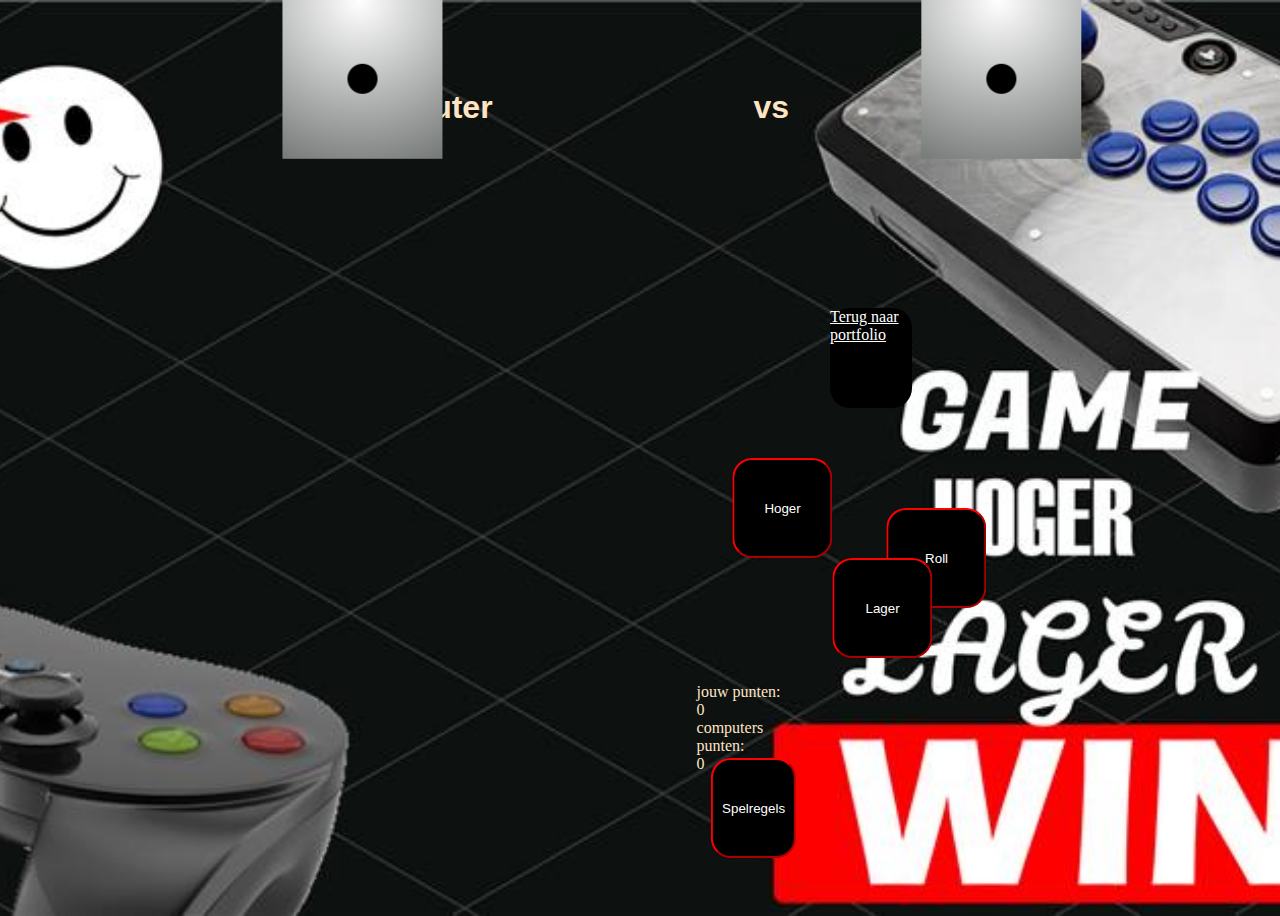
<file: index.html>
<!DOCTYPE html>
<html lang="en">

<head>
    <meta charset="UTF-8">
    <meta name="viewport" content="width=device-width, initial-scale=1.0">
    <title>Dobbelsteen</title>
    <link rel="stylesheet" href="main.css">
</head>

<body>
    <a class="lower" href="https://romirbhikhoe.github.io/projecten.html">
        Terug naar portfolio
    </a> 
    <button class="showPopup">Spelregels</button>
    <h1 class="comp">Computer</h1>
    <p>
        <h1 class="vs">vs</h1>
    </p>
    <h1 class="jij">jij</h1>
    <div class="dice1-container">
        <div>
            <img class="dice1-img" src="img/dice-1.png" alt="">
            <img class="dice2-img" src="img/dice-1.png" alt="">
        </div>
    </div>
    <div class="dice2-container">
        <div>
            <img class="dice3-img" src="img/dice-1.png" alt="">
            <img class="dice4-img" src="img/dice-1.png" alt="">
        </div>
    </div>
    <div class="test"></div>
    <div class="button">
        <button class="higher">Hoger</button>
        <button class="roll">Roll</button>
        <button class="lower">Lager</button>
    </div>
    <div class="leaderbord">
        <div>jouw punten:</div>
        <div class="yourpoint">0</div>
        <div>computers punten:</div>
        <div class="computerpoint">0</div>
    </div>
    <div id="popup" class="popup">
        <div class="popup-content">
            <span class="close" id="closePopup">&times;</span>
            <h2>Spelregels hoger Lager</h2>
            <p>DE REGELS VAN HET SPEL GAAN ALS VOLGT: <br>
                <br>
                DRUK OP DE KNOP “ROLL”<br>
                EN LAAT DE COMPUTER DE DOBBELSTENEN GOOIEN<br>
                GOK OF JIJ HOGER OF LAGER GAAT GOOIEN<br>
                ZET EVENTUEEL WAT GELD IN EN GOOI DOOR NOGMAALS OP “ROLL” TE KLIKKEN
                <br>
                IEDERE SPELER BEGINT MET NUL PUNTEN<br>
                DE EERSTE MET 10 PUNTEN WINT<br>
                EN BEGINT HET SPEL OPNIEUW! ^^.
            </p>
        </div>
    </div>
    <script src="main.js"></script>
</body>

</html>
</file>
<file: main.css>
/* Algemene stijl voor het hele document */
body {
    background-image: url('img/ae47d53a-535e-4f51-b847-38c5de0574a4.jpg');
    background-position: center;
    background-size: cover;
    color: bisque;
    display: flex;
    justify-content: center;
    align-items: center;
    height: 100vh;
}

/* /// Stijl voor alle h1-elementen * */
h1 {
    text-align: center;
    font-family: Verdana, Geneva, Tahoma, sans-serif;
    font-size: xx-large;
}


/* Stijl voor de pop-up inhoud */
.popup-content {
    background-color: #000000;
    color: #ffffff;
    /* Wijzig de tekstkleur naar wit */
    position: absolute;
    top: 50%;
    left: 50%;
    transform: translate(-50%, -50%);
    padding: 20px;
    text-align: center;
}

.showPopup {
    transform: translate(730%, 350%);
    width: 100px;
    height: 100px;
    border-radius: 20px;
    border-color: red;
    background-color: black;
    color: white;
}


.comp {
    transform: translate(110%, -950%);
}

.vs {
    transform: translate(1200%, -950%);

}

.jij {
    transform: translate(2250%, -950%);
}

.button {
    transform: translate(-430%, 100%);
}



.higher {
    width: 100px;
    height: 100px;
    border-radius: 20px;
    border-color: red;
    background-color: black;
    color: white;
    transform: translate(900%, -100%);
}

.roll {
    width: 100px;
    height: 100px;
    border-radius: 20px;
    border-color: red;
    background-color: black;
    color: white;
    transform: translate(950%, -50%);
}

.lower {
    width: 100px;
    height: 100px;
    border-radius: 20px;
    border-color: red;
    background-color: black;
    color: white;

    transform: translate(1000%, -100%);
}


.close {
    font-size: large;
}

.dice1-container {
    transform: translate(-40%, -140%);
}

.dice2-container {
    transform: translate(100%, -140%);
}

.leaderbord {
    transform: translate(-490%, 300%);
}

.winlose {
    transform: translate(-890%, -800%);
}

button:hover {
    color: red;
}

alert {
    color:  green;
}
</file>
